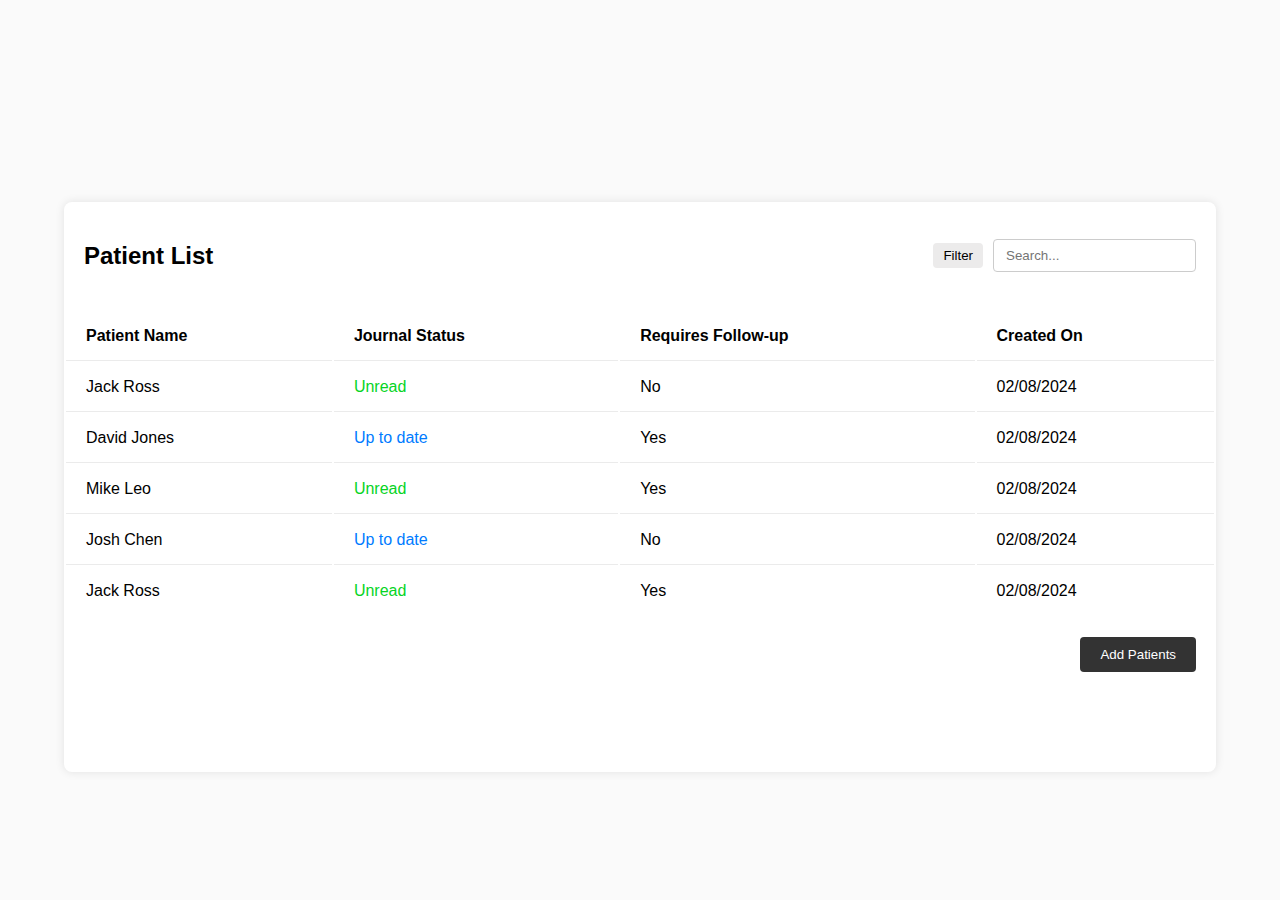
<file: therapist/home_page/index.html>
<!DOCTYPE html>
<html lang="en">

<head>
    <meta charset="UTF-8">
    <meta name="viewport" content="width=device-width, initial-scale=1.0">
    <title>Therapist Home Page</title>
    <link rel="stylesheet" href="style.css">

</head>

<body>
    <header>
        <?php include "../../common/navbar/navbar.php"; ?>
    </header>
    <main class="main_container">
        <div class="patient_list_header">
            <h2>Patient List</h2>
            <div class="controls">
                <button class="filter-btn">Filter</button>
                <input type="search" placeholder="Search..." class="search-box" id="inp" onkeyup="myFunction()">
            </div>
        </div>

        <table class="patient_table">
            <thead>
                <tr>
                    <th>Patient Name</th>
                    <th>Journal Status</th>
                    <th>Requires Follow-up</th>
                    <th class="last_column">Created On</th>
                </tr>
            </thead>
            <tbody>
                <tr>
                    <td>Jack Ross</td>
                    <td class="status_unread">Unread</td>
                    <td>No</td>

                    <td>02/08/2024</td>
                </tr>
                <tr>
                    <td>David Jones</td>
                    <td class="status_uptodate">Up to date</td>
                    <td>Yes</td>

                    <td>02/08/2024</td>
                </tr>
                <tr>
                    <td>Mike Leo</td>
                    <td class="status_unread">Unread</td>
                    <td>Yes</td>

                    <td>02/08/2024</td>
                </tr>
                <tr>
                    <td>Josh Chen</td>
                    <td class="status_uptodate">Up to date</td>
                    <td>No</td>

                    <td>02/08/2024</td>
                </tr>
                <tr>
                    <td>Jack Ross</td>
                    <td class="status_unread">Unread</td>
                    <td>Yes</td>

                    <td>02/08/2024</td>
                </tr>
            </tbody>


        </table>
        <button class="add-patient-btn">Add Patients</button>


    </main>
    <script src="script.js"></script>

</body>

</html>
</file>
<file: therapist/home_page/style.css>
* {
    padding: 0;
    font-family: Arial, sans-serif;
}
body {
    background-color: #fafafa;
    margin-bottom: 20px;
    
}

.main_container {
    position: absolute;
    height:35rem;
    top: 50%;
    margin-top: -15.5rem;
    left:5%;
    padding-bottom: 10px;


    width: 90%;
    background: #fff;
    border-radius: 8px;
    box-shadow: 0 0 10px rgba(0, 0, 0, 0.1);
}

.patient_list_header {
    margin: 0;
    padding: 20px;
    display: flex;
    justify-content: space-between;
}
.controls {
    display: flex;
    align-items: center;
}
.filter-btn {
    margin-right: 10px;
    background-color: #ecebeb;
    border: none;
    padding: 5px 10px;
    border-radius: 4px;
    cursor: pointer;
}
#journal_status
	{
	border-radius: 4px;
	text-align: center;
    padding: 8px 12px;
    border: 1px solid #ccc;
    margin-right: 10px;
    margin-left: 4px;

	}
.search-box {
    padding: 8px 12px;
    border: 1px solid #ccc;
    border-radius: 4px;
}
#search-result {
    margin-top: 20px;
    font-size: 18px;
    color: #333;
}
.patient_table {
    width: 100%;
}
.patient_table th,
.patient_table td {

    padding: 15px 20px;
    text-align: left;
    border-bottom: 1px solid #EBEBEB;

}

table tr:last-child {
    border-bottom: none;
}
table tr:last-child td {
    border-bottom: none;
}
/* .patient_table th:last-child {
    text-align: right;
}
.patient_table td:last-child {
    text-align: right; 
} */

td a{
    text-decoration: none;
    color: #000;
}
td a:hover{
    text-decoration: underline;

}

.status_unread {
    
    color: #06d425;
   
}

.status_uptodate {
    color: #007bff;
}
.add-patient-btn {
    margin: 20px;
    background-color: #333;
    color: #fff;
    border: none;
    padding: 10px 20px;
    border-radius: 4px;
    cursor: pointer;
    margin-left: auto;
    display: flex;
}
</file>
